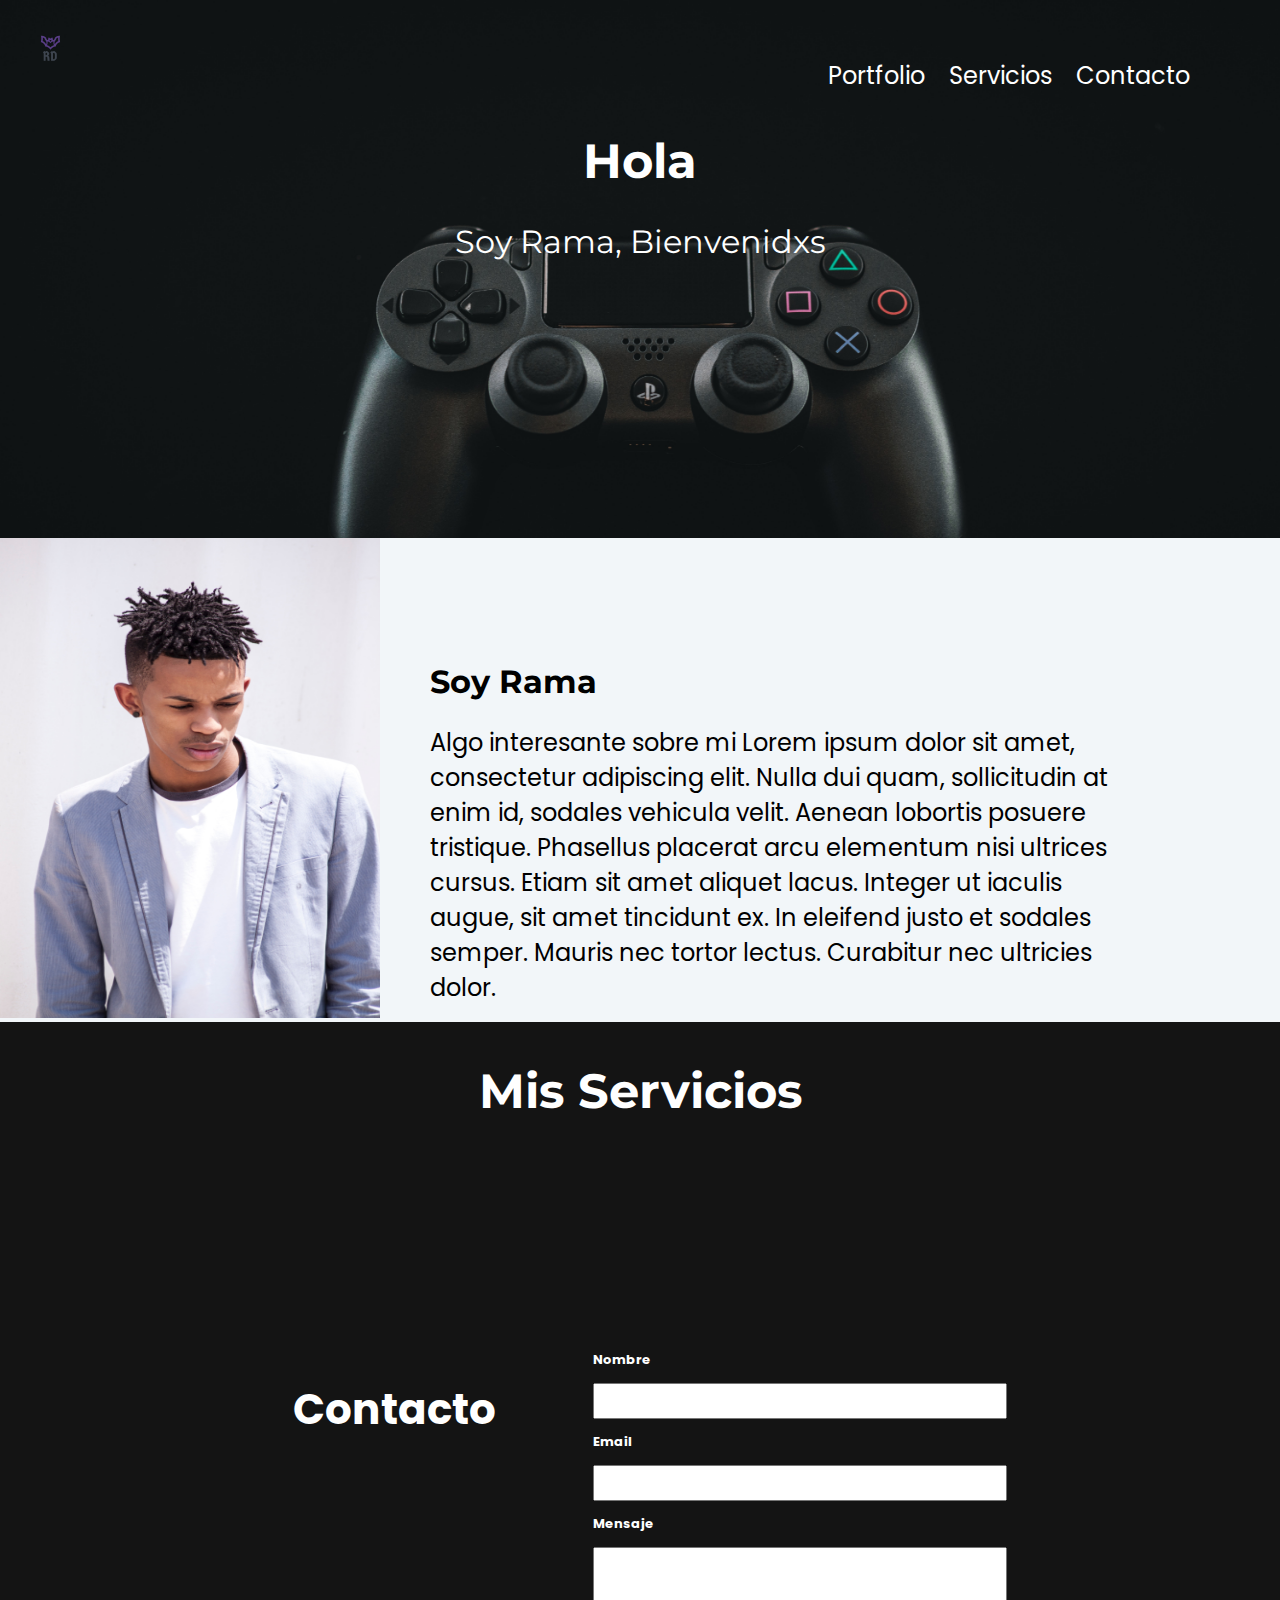
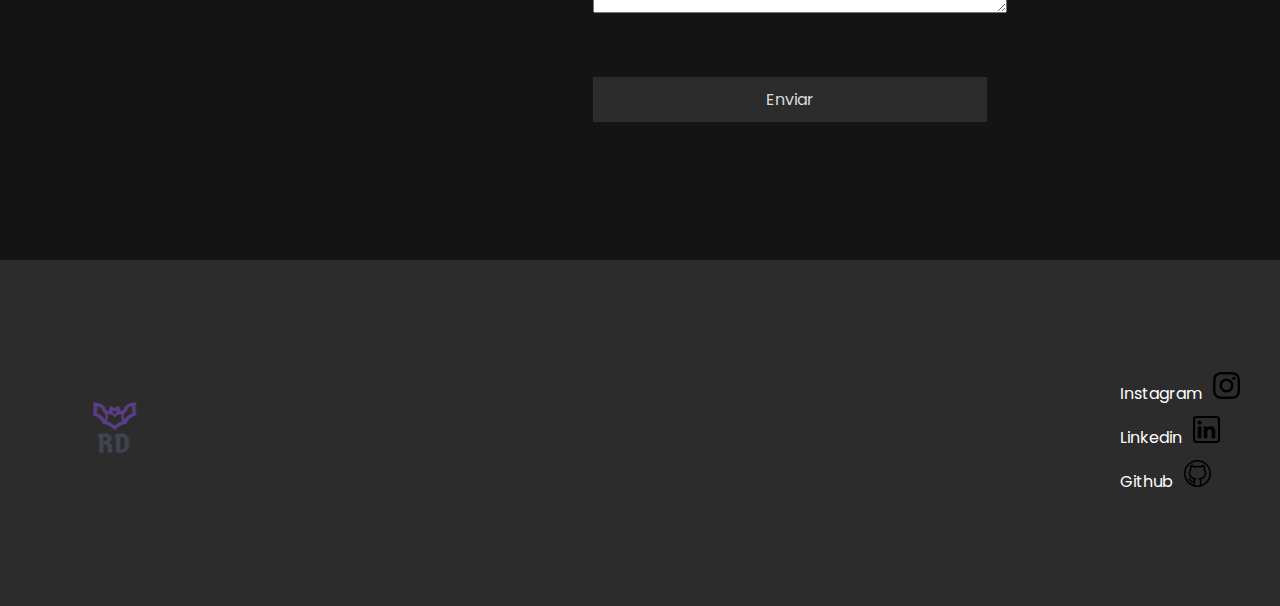
<file: index.html>
<!DOCTYPE html>
<html lang="en">
<head>
    <meta charset="UTF-8">
    <meta http-equiv="X-UA-Compatible" content="IE=edge">
    <meta name="viewport" content="width=device-width, initial-scale=1.0">
    <title>DWF-M4 Desafio</title>
    <link rel="stylesheet" href="./components/header/header.css">
    <link rel="stylesheet" href="./components/contact/contact.css">
    <link rel="stylesheet" href="./components/services/services.css">
    <link rel="stylesheet" href="./portfolio.css">
    <link rel="stylesheet" href="./components/footer/footer.css">
    <link rel="stylesheet" href="./index.css">
    <script defer src="./components/header/header.js"></script>
    <script defer src="./components/contact/contact.js"></script>
    <script defer src="./components/services/services.js"></script>
    <script defer src="./components/footer/footer.js"></script>
    <script defer src="./portfolio.js"></script>
    <script defer src="index.js"></script>
</head>
<body>

    <section class="container__introduccion">
    
    <header class="header__component">
    </header>

    <h1 class="container__introduccion-title">Hola</h1>
    <p class="container__introduccion-parrafo">Soy Rama, Bienvenidxs</p>
    </section>

    <section class="about-me__container">

        <div class="about-me__container__container-model">
            <img class="about-me__container-model" src="./images/model.jpg" alt="">
        </div>

        <div class="about-me__container__containter-text">
            <h2 class="about-me__container-title">Soy Rama</h2>
            <p class="about-me__container-p">Algo interesante sobre mi Lorem ipsum dolor sit amet, consectetur adipiscing elit. Nulla dui quam, sollicitudin at enim id, sodales vehicula velit. Aenean lobortis posuere tristique. Phasellus placerat arcu elementum nisi ultrices cursus. Etiam sit amet aliquet lacus. Integer ut iaculis augue, sit amet tincidunt ex. In eleifend justo et sodales semper. Mauris nec tortor lectus. Curabitur nec ultricies dolor.</p>
        </div>

    </section>

    <section class="services__component">
    </section>

    <section class="portfolio__component">
    </section>

    <section class="contact__component">
    </section>

    <footer class="footer__component">
    </footer>
</body>
</html>
</file>
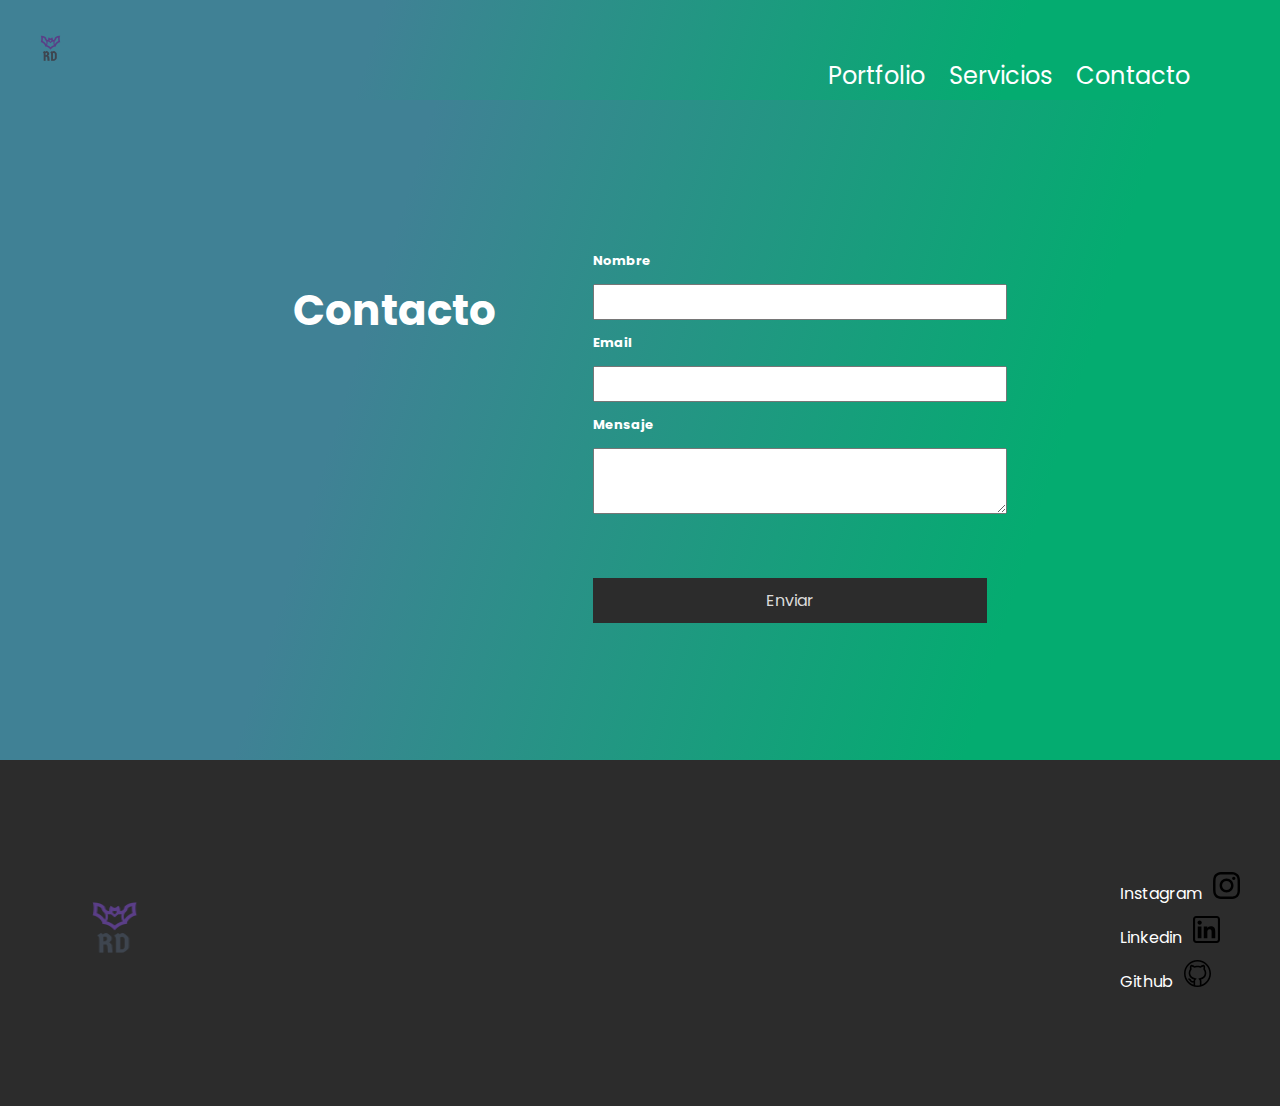
<file: contact.html>
<!DOCTYPE html>
<html lang="en">
<head>
    <meta charset="UTF-8">
    <meta http-equiv="X-UA-Compatible" content="IE=edge">
    <meta name="viewport" content="width=device-width, initial-scale=1.0">
    <link rel="stylesheet" href="./index.css">
    <link rel="stylesheet" href="./components/header/header.css">
    <link rel="stylesheet" href="./components/contact/contact.css">
    <link rel="stylesheet" href="./components/footer/footer.css">
    <link rel="stylesheet" href="./contact-support.css">

    <script defer src="./components/header/header.js"></script>
    <script defer src="./components/contact/contact.js"></script>
    <script defer src="./components/services/services.js"></script>
    <script defer src="./components/footer/footer.js"></script>
    <script defer src="./portfolio.js"></script>
    <script defer src="./index.js"></script>
    <title>Contact DF-M4</title>
</head>
<body>
    <header class="header__component">
    </header>

    <section class="services__component">
    </section>

    <section class="contact__component">
    </section>

    <section class="portfolio__component">
    </section>

    <footer class="footer__component">
    </footer>
</body>
</html>
</file>
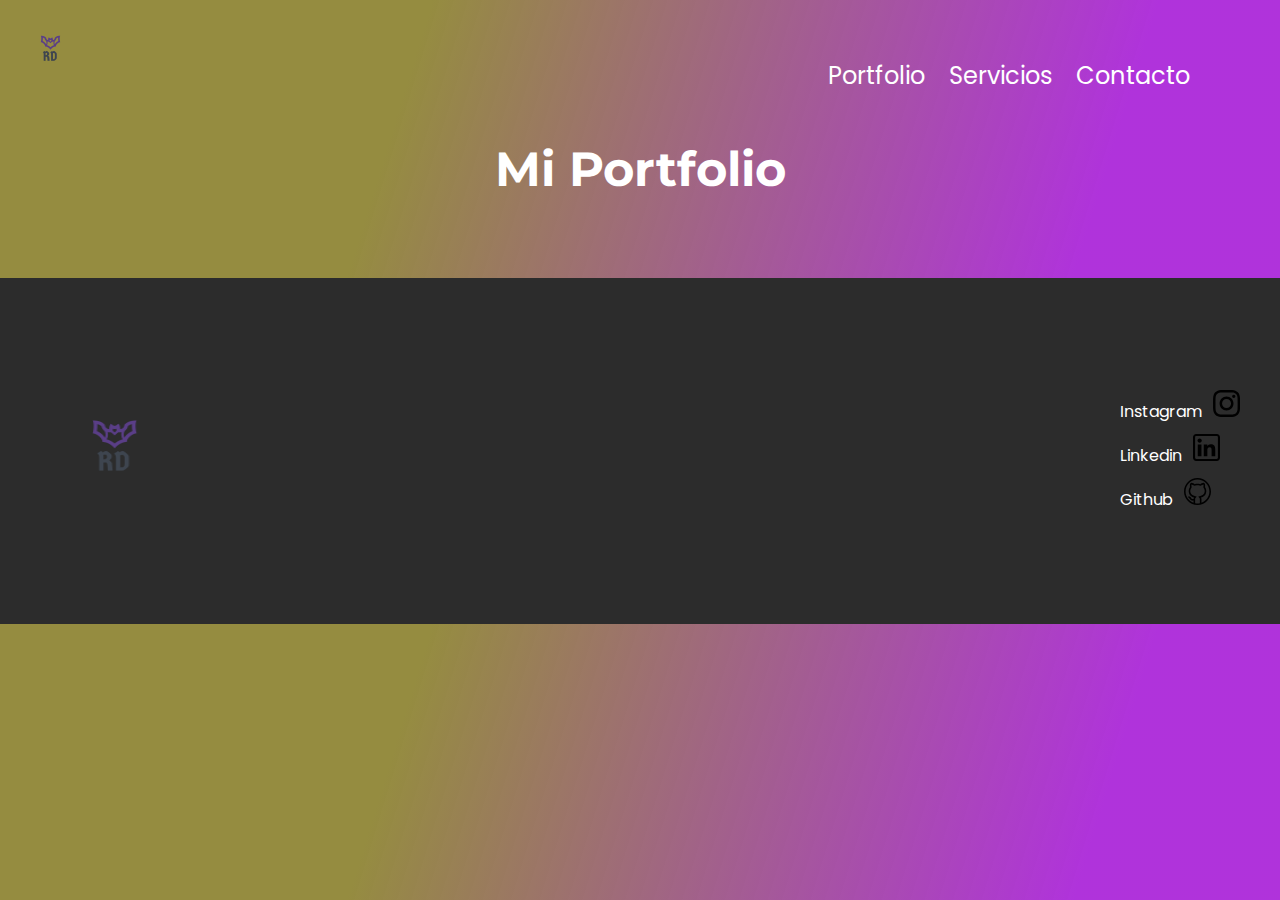
<file: portfolio.html>
<!DOCTYPE html>
<html lang="en">
<head>
    <meta charset="UTF-8">
    <meta http-equiv="X-UA-Compatible" content="IE=edge">
    <meta name="viewport" content="width=device-width, initial-scale=1.0">
    <link rel="stylesheet" href="./index.css">
    <link rel="stylesheet" href="./components/header/header.css">
    <link rel="stylesheet" href="./components/services/services.css">
    <link rel="stylesheet" href="./components/contact/contact.css">
    <link rel="stylesheet" href="./components/footer/footer.css">
    <link rel="stylesheet" href="./services-support.css">
    <link rel="stylesheet" href="./portfolio.css">

    <script defer src="./components/header/header.js"></script>
    <script defer src="./components/services/services.js"></script>
    <script defer src="./components/contact/contact.js"></script>
    <script defer src="./components/footer/footer.js"></script>
    <script defer src="./portfolio.js"></script>
    <script defer src="./index.js"></script>
    <title>Portfolio DWF-M4 Desafio</title>
</head>
<body>
    
    <header class="header__component">
    </header>

    <section class="portfolio__component">
    </section>

    <section class="services__component">
    </section>

    <section class="contact__component">
    </section>

    <footer class="footer__component">
    </footer>

</body>
</html>
</file>
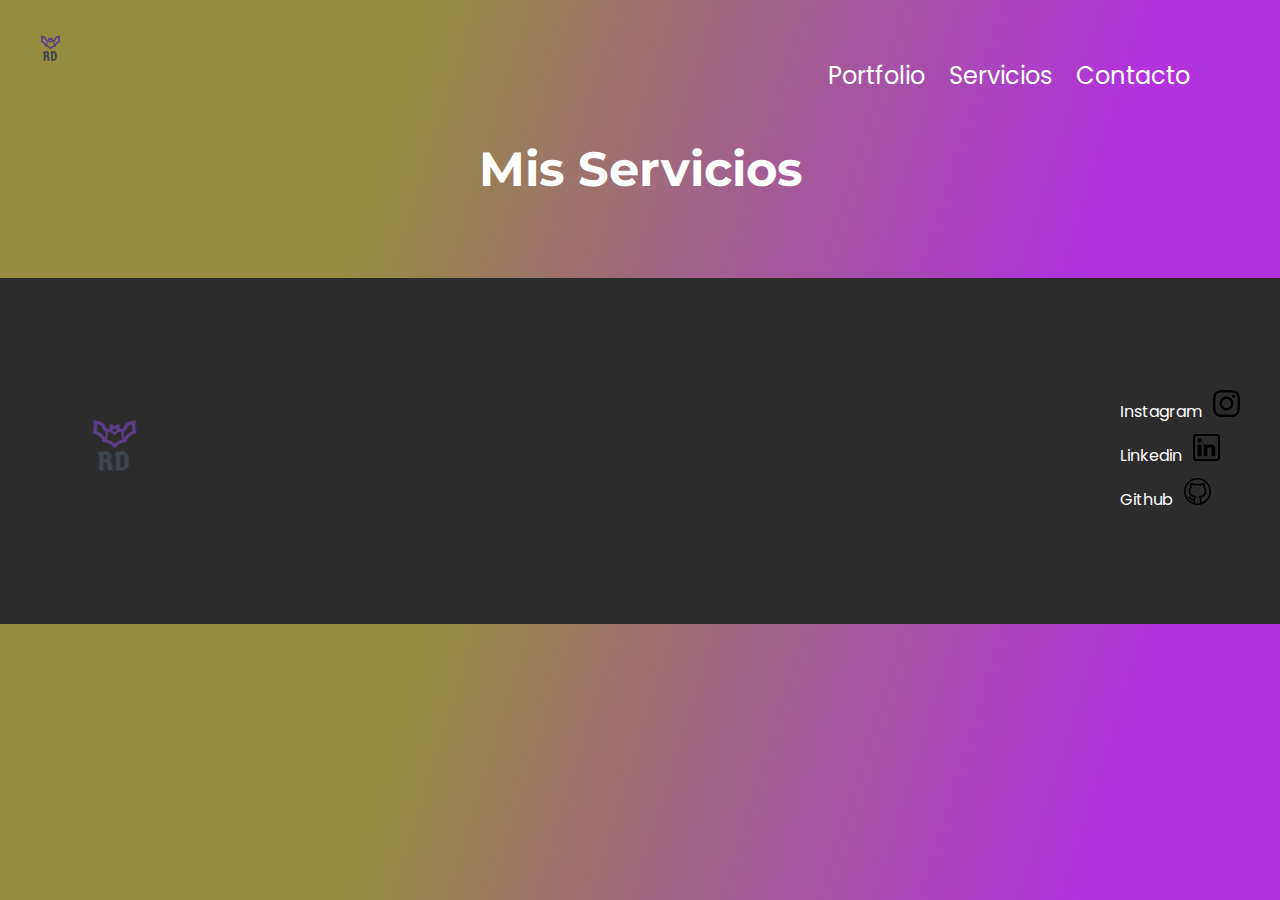
<file: services.html>
<!DOCTYPE html>
<html lang="en">
<head>
    <meta charset="UTF-8">
    <meta http-equiv="X-UA-Compatible" content="IE=edge">
    <meta name="viewport" content="width=device-width, initial-scale=1.0">
    <link rel="stylesheet" href="./index.css">
    <link rel="stylesheet" href="./components/header/header.css">
    <link rel="stylesheet" href="./components/services/services.css">
    <link rel="stylesheet" href="./components/contact/contact.css">
    <link rel="stylesheet" href="./components/footer/footer.css">
    <link rel="stylesheet" href="./services-support.css">

    <script defer src="./components/header/header.js"></script>
    <script defer src="./components/services/services.js"></script>
    <script defer src="./components/contact/contact.js"></script>
    <script defer src="./components/footer/footer.js"></script>
    <script defer src="./portfolio.js"></script>
    <script defer src="./index.js"></script>
    <title>Services DWF-M4</title>
</head>
<body>
    <header class="header__component">
    </header>

    <section class="services__component">
    </section>

    <section class="portfolio__component">
    </section> 
    <section class="contact__component">
    </section>

    <footer class="footer__component">
    </footer>
</body>
</html>
</file>
<file: components/header/header.css>
@import url("https://fonts.googleapis.com/css2?family=Montserrat:ital,wght@0,700;1,400&family=Poppins&display=swap");

* {
  box-sizing: border-box;
}

.header__nav__hamburguer {
  position: absolute;
  display: none;
  flex-direction: column;
  justify-content: center;
  align-items: center;
  width: 375px;
  height: 667px;
  background-color: #161616;
}

.header__nav__hamburguer-button {
  width: 37px;
  height: 37px;
  background-color: #e5e7e9;
}

.header__nav__hamburguer-link {
  margin: 58px;
  font-size: 48px;
  font-family: "Montserrat";
  text-align: center;
  text-decoration: none;
  color: white;
}

.header__nav__hamburger-icon-hamburguer {
  width: 42px;
  height: 42px;
  margin: 20px 20px 0 0;
}

.header__nav-icon {
  width: 100px;
  height: 100px;
  text-align: left;
}

.header__nav {
  display: flex;
  justify-content: space-between;
}

.header__nav-full-screen {
  margin-top: 58px;
  margin-right: 80px;
}

.header__nav__link {
  margin: 10px;
  color: white;
  font-size: 24px;
  font-family: "Poppins";
  text-decoration: none;
}

@media (max-width: 899px) {
  .header__nav-full-screen {
    display: none;
  }
}

@media (min-width: 899px) {
  .header__nav__hamburger-icon {
    display: none;
  }
}
</file>
<file: components/contact/contact.css>
* {
  box-sizing: border-box;
}

.contact__component-container {
  min-height: 660px;
  background-color: #141414;
}

.contact__component-title {
  margin: 60px 0 36px 0;
  font-family: "Poppins";
  color: white;
  font-size: 32px;
  text-align: center;
}

.contact__component-text {
  color: white;
  font-size: 13px;
  font-family: "Poppins";
  text-align: left;
  margin-left: 20px;
}

.contact__component-input {
  font-family: "Poppins";
  margin-left: 20px;
  width: 90%;
}

.contact__component__subtmit-cont {
  margin: 60px 0 0 20px;
}

.contact__component__subtmit-btn {
  color: #dbdbdb;
  background-color: #2c2c2c;
  font-size: 16px;
  font-family: "Poppins";
  border: none;
  width: 90%;
  height: 45px;
}

@media (min-width: 899px) {
  .contact__component-container {
    display: flex;
    justify-content: center;
    align-items: center;
    height: 660px;
  }

  .contact__component-title {
    font-size: 42px;
    margin-right: 77px;
    margin-bottom: 300px;
  }

  .contact__component-input {
    font-size: 20px;
    width: 100%;
  }

  .contact__component__subtmit-btn {
    width: 100%;
  }
}
</file>
<file: components/services/services.css>
.serviceces__container-cards {
  padding: 20px;
  display: grid;
  gap: 40px;
}

@media (min-width: 899px) {
  .serviceces__container-cards {
    grid-template-columns: 1fr 1fr 1fr;
  }
}

.servicees__container-title {
  font-family: "Montserrat";
  font-weight: 700;
  font-size: 48px;
  color: white;
  text-align: center;
}

.card {
  border: solid 2px #fc6f50;
  border-radius: 4px;
}

.card-image {
  width: 100%;
  height: 173px;
  object-fit: cover;
}

.container__content-card-title {
  margin: 15px;
  text-align: center;
  font-size: "Poppins";
  font-weight: 700;
  font-size: 24px;
  color: white;
}

.container__content-card-p {
  font-size: "Poppins";
  font-size: 16px;
  color: white;
  text-align: center;
}

.container__content-card-link {
  font-size: 24px;
  color: #fc6f50;
  display: block;
  text-align: right;
  margin-right: 10px;
}
</file>
<file: portfolio.css>
.portfolio__component {
  display: block;
}

.portfolio__container-cards {
  padding: 20px;
  display: grid;
  gap: 40px;
}

@media (min-width: 899px) {
  .portfolio__container-cards {
    grid-template-columns: 1fr 1fr 1fr;
  }
}

.portfolio__container-title {
  font-family: "Montserrat";
  font-weight: 700;
  font-size: 48px;
  color: white;
  text-align: center;
}

.portfolio__card {
  border: solid 2px #fc6f50;
  border-radius: 4px;
}

.portfolio__card-image {
  width: 100%;
  height: 173px;
  object-fit: cover;
}

.portfolio__container__content-card-title {
  margin: 15px;
  text-align: center;
  font-size: "Poppins";
  font-weight: 700;
  font-size: 24px;
  color: white;
}

.portfolio__container__content-card-p {
  font-size: "Poppins";
  font-size: 16px;
  color: white;
  text-align: center;
}

.portfolio__container__content-card-link {
  font-size: 24px;
  color: #fc6f50;
  display: block;
  text-align: right;
  margin-right: 10px;
}

.services__component {
  display: none;
}
</file>
<file: components/footer/footer.css>
@import url("https://fonts.googleapis.com/css2?family=Montserrat:ital,wght@0,700;1,400&family=Poppins&display=swap");
* {
  box-sizing: border-box;
}

.footer__component__container {
  background-color: #2c2c2c;
  min-width: 375px;
  min-height: 498px;
  display: flex;
  flex-direction: column;
  justify-content: center;
  align-items: center;
}

.footer__component-logo {
  width: 227px;
  height: 200px;
  text-align: center;
}

.footer__component__div-redes {
  margin: 10px;
}

.footer__component__div-redes-text {
  margin-right: 7px;
  font-size: 16px;
  font-family: "Poppins";
  color: white;
  text-decoration: none;
}

.footer__component__div-redes-img {
  width: 27px;
  height: 27px;
}

.footer__component__div-redes__container {
  margin-right: 30px;
}

@media (min-width: 899px) {
  .footer__component__container {
    background-color: #2c2c2c;
    display: flex;
    flex-direction: row;
    justify-content: space-between;
    min-height: 346px;
    height: 346px;
  }
}
</file>
<file: index.css>
@import url("https://fonts.googleapis.com/css2?family=Montserrat:ital,wght@0,700;1,400&family=Poppins&display=swap");

* {
  box-sizing: border-box;
}

body {
  margin: 0;
  background-color: #141414;
}

.container__introduccion {
  background-image: url(./images/background-2.jpg);
  background-size: cover;
  min-height: 538px;
  color: #ffff;
}

.container__introduccion-title {
  font-size: 48px;
  text-align: center;
  font-family: "Montserrat";
  font-weight: 700px;
}

.container__introduccion-parrafo {
  font-size: 32px;
  text-align: center;
  font-family: "Montserrat";
}

@media (max-width: 899px) {
  .about-me__container__container-model {
    display: none;
  }

  .about-me__container {
    min-width: 375px;
    min-height: 538px;
    background-color: #141414;
    display: flex;
    flex-direction: column;
    align-items: center;
    justify-content: center;
  }

  .about-me__container-title {
    text-align: center;
    font-size: 32px;
    font-family: "Montserrat";
    font-weight: 700;
    color: white;
  }

  .about-me__container-p {
    text-align: center;
    font-size: 16px;
    font-family: "Poppins";
    color: white;
    margin: 0 32px 0 32px;
  }
}

@media (min-width: 899px) {
  .about-me__container-model {
    width: 380px;
    height: 480px;
  }

  .about-me__container {
    background-color: #f2f6f9;
    max-height: 538px;
    display: flex;
    flex-direction: row;
    justify-content: flex-start;
  }

  .about-me__container-title {
    margin: 124px 0 0 50px;
    text-align: left;
    font-size: 32px;
    font-family: "Montserrat";
    font-weight: 700;
    color: black;
  }

  .about-me__container-p {
    width: 80%;
    margin: 24px 0 10px 50px;
    text-align: left;
    font-size: 24px;
    font-family: "Poppins";
    color: black;
  }
}

.services__component {
  display: block;
}

.portfolio__component {
  display: none;
}

.footer__component {
  height: 346px;
}
</file>
<file: contact-support.css>
* {
  box-sizing: border-box;
}

@media (min-width: 899px) {
  .header__component,
  .contact__component-container {
    background: linear-gradient(
      107.17deg,
      #408195 29.35%,
      rgba(0, 210, 135, 0.8) 78.73%
    );
  }
}

.services__component {
  display: none;
}

.portfolio__component {
  display: none;
}
</file>
<file: services-support.css>
* {
  box-sizing: border-box;
}

@media (min-width: 899px) {
  body {
    background: linear-gradient(
      107.17deg,
      #958c40 29.35%,
      rgba(156, 0, 210, 0.8) 78.73%
    );
  }
}

.contact__component {
  display: none;
}

.portfolio__component {
  display: none;
}
</file>
